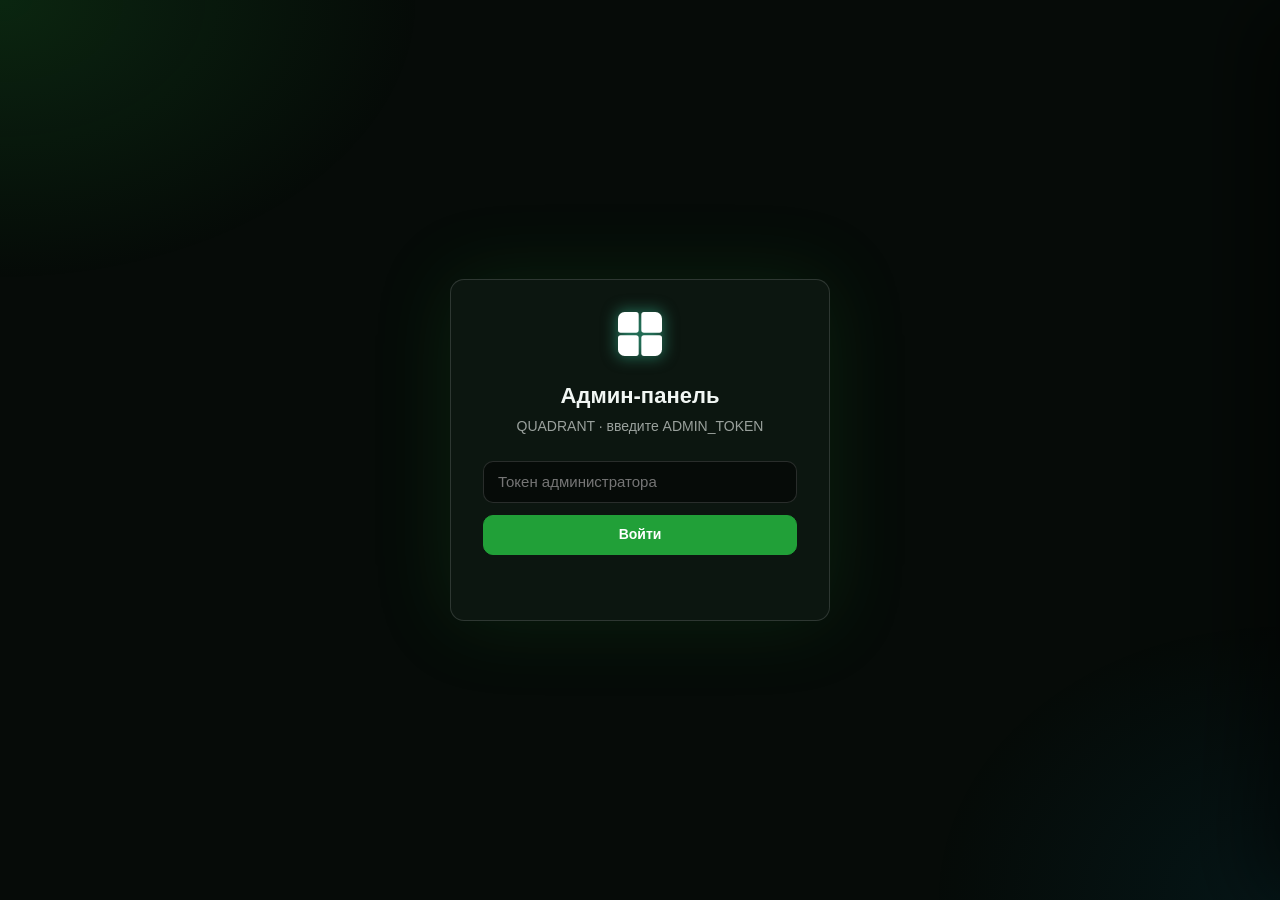
<file: admin.html>
<!doctype html>
<html lang="ru"><head><meta charset="utf-8"><meta name="viewport" content="width=device-width,initial-scale=1">
<title>QUADRANT — админ-панель</title><meta name="robots" content="noindex">
<link rel="icon" href="data:image/svg+xml,%3Csvg xmlns='http://www.w3.org/2000/svg' viewBox='-14 -14 128 128'%3E%3Crect x='-14' y='-14' width='128' height='128' rx='28' fill='%23060B08'/%3E%3Cg fill='%23fff'%3E%3Cpath id='q' d='M15 0H41A6 6 0 0 1 47 6V41A6 6 0 0 1 41 47H6A6 6 0 0 1 0 41V15A15 15 0 0 1 15 0Z'/%3E%3Cuse href='%23q' transform='translate(100 0) scale(-1 1)'/%3E%3Cuse href='%23q' transform='translate(0 100) scale(1 -1)'/%3E%3Cuse href='%23q' transform='translate(100 100) scale(-1 -1)'/%3E%3C/g%3E%3C/svg%3E">
<style>
:root{--bg:#060B08;--surface:#0C1610;--raised:#122118;--hover:#18291F;--line:rgba(255,255,255,.08);--line2:rgba(255,255,255,.14);--text:#F2F7F4;--muted:rgba(242,247,244,.62);--mint:#42E3B4;--green:#21A038;--sky:#0FA8E0;--red:#E97366;--amber:#E9B35A;--blurple:#5865F2;--mono:Menlo,Consolas,monospace}
*{box-sizing:border-box;margin:0;padding:0}[hidden]{display:none!important}
body{background:var(--bg);color:var(--text);font:15px/1.5 -apple-system,BlinkMacSystemFont,"Segoe UI",Roboto,Arial,sans-serif;min-height:100vh;-webkit-font-smoothing:antialiased}
body::before{content:"";position:fixed;inset:0;z-index:-1;background:radial-gradient(600px 400px at 0% 0%,rgba(33,160,56,.18),transparent 70%),radial-gradient(500px 400px at 100% 100%,rgba(15,168,224,.08),transparent 70%)}
button,input,select,textarea{font:inherit;color:inherit}
:focus-visible{outline:2px solid var(--mint);outline-offset:2px;border-radius:8px}
svg.q{fill:#fff;filter:drop-shadow(0 0 8px rgba(66,227,180,.55))}
.ic{width:18px;height:18px;fill:none;stroke:currentColor;stroke-width:1.8;stroke-linecap:round;stroke-linejoin:round;flex:none}
/* вход */
.login{min-height:100vh;display:grid;place-items:center;padding:24px}
.lcard{width:100%;max-width:380px;padding:32px;border-radius:14px;background:var(--surface);border:1px solid var(--line2);box-shadow:0 0 80px rgba(33,160,56,.15);text-align:center}
.lcard svg.q{width:44px;height:44px;margin-bottom:16px}.lcard h1{font-size:22px;margin-bottom:4px}.lcard p{color:var(--muted);margin-bottom:24px;font-size:14px}
.lcard input{margin-bottom:12px}.lcard .btn{width:100%}.err{color:var(--red);font-size:14px;margin-top:12px;min-height:21px}
/* каркас */
.app{display:grid;grid-template-columns:232px 1fr;min-height:100vh}
aside{border-right:1px solid var(--line);padding:20px 12px;position:sticky;top:0;height:100vh;display:flex;flex-direction:column;gap:4px;background:rgba(6,11,8,.6);backdrop-filter:blur(12px)}
.brand{display:flex;align-items:center;gap:10px;padding:4px 12px 20px;font-weight:800;letter-spacing:.14em;font-size:14px}.brand svg{width:24px;height:24px}.brand small{display:block;font-weight:500;letter-spacing:0;color:var(--muted);font-size:12px}
.nav{text-decoration:none;display:flex;align-items:center;gap:12px;min-height:42px;padding:0 12px;border-radius:10px;border:0;background:none;cursor:pointer;color:var(--muted);text-align:left;width:100%;transition:.15s;position:relative}
.nav:hover{background:var(--raised);color:var(--text)}
.nav.on{background:var(--raised);color:var(--text);box-shadow:inset 0 0 0 1px rgba(66,227,180,.22)}
.nav.on::before{content:"";position:absolute;left:0;top:10px;bottom:10px;width:3px;border-radius:3px;background:var(--mint);box-shadow:0 0 10px var(--mint)}
.nav .cnt{margin-left:auto;font-size:12px;font-weight:700;background:rgba(15,168,224,.15);color:var(--sky);padding:0 8px;border-radius:999px}
aside .grow{flex:1}
main{padding:32px 40px 64px;min-width:0}
.top{display:flex;align-items:center;justify-content:space-between;gap:16px;margin-bottom:28px;flex-wrap:wrap}
h1.t{font-size:26px;letter-spacing:-.02em}.sub{color:var(--muted);font-size:14px}
/* элементы */
.btn{display:inline-flex;align-items:center;justify-content:center;gap:8px;min-height:40px;padding:0 16px;border-radius:10px;border:1px solid var(--line2);background:var(--surface);cursor:pointer;font-weight:600;font-size:14px;transition:.2s;white-space:nowrap}
.btn:hover{border-color:rgba(66,227,180,.45);box-shadow:0 0 18px rgba(66,227,180,.12)}
.btn:disabled{opacity:.45;pointer-events:none}
.btn.pri{background:var(--green);border-color:var(--green);color:#fff}.btn.pri:hover{box-shadow:0 0 22px rgba(33,160,56,.5)}
.btn.dng{color:var(--red)}.btn.dng:hover{border-color:rgba(233,115,102,.5);box-shadow:0 0 18px rgba(233,115,102,.15)}
.btn.sm{min-height:34px;padding:0 12px;font-size:13px}
input.in,select.in,textarea.in{width:100%;height:42px;padding:0 14px;border-radius:10px;border:1px solid var(--line2);background:var(--bg);outline:none;transition:.2s}
textarea.in{height:auto;min-height:96px;padding:12px 14px;resize:vertical}
.in:focus{border-color:var(--mint);box-shadow:0 0 0 4px rgba(66,227,180,.12)}
.panel{background:var(--surface);border:1px solid var(--line);border-radius:14px}
.ph{display:flex;justify-content:space-between;align-items:center;padding:16px 20px;border-bottom:1px solid var(--line);font-weight:600}
.pb{padding:20px}
.st{display:inline-flex;align-items:center;gap:6px;font-size:12px;font-weight:600;padding:2px 10px;border-radius:999px;background:rgba(255,255,255,.06);color:var(--muted);white-space:nowrap}
.st::before{content:"";width:6px;height:6px;border-radius:50%;background:currentColor}
.st.approved{color:var(--mint);background:rgba(66,227,180,.1)}.st.pending{color:var(--sky);background:rgba(15,168,224,.12)}
.st.awaiting_payment{color:var(--sky);background:rgba(15,168,224,.12)}.st.paid{color:var(--lime,#C8E83A);background:rgba(200,232,58,.1)}.st.done{color:var(--mint);background:rgba(66,227,180,.1)}.st.cancelled{color:var(--red);background:rgba(233,115,102,.1)}
:root{color-scheme:dark}
.pin{background:#0b100d;border:1px solid var(--line2);border-radius:8px;color:var(--text);padding:6px 8px;font:inherit;font-size:13px;width:100%}
.pin.n{width:90px}.sw{width:14px;height:14px;border-radius:4px;display:inline-block;vertical-align:middle;margin-right:8px}
.st.need_discord{color:#8C96FF;background:rgba(88,101,242,.14)}.st.rejected,.st.banned{color:var(--red);background:rgba(233,115,102,.1)}
.av{width:36px;height:36px;border-radius:8px;image-rendering:pixelated;background:var(--raised);flex:none}
/* обзор */
.cards{display:grid;grid-template-columns:repeat(4,1fr);gap:12px;margin-bottom:16px}
.kpi{padding:18px;border-radius:14px;background:var(--surface);border:1px solid var(--line);cursor:pointer;transition:.2s;text-align:left}
.kpi:hover{border-color:rgba(66,227,180,.35);transform:translateY(-2px)}
.kpi b{display:block;font-size:28px;letter-spacing:-.02em;line-height:1.2}.kpi span{color:var(--muted);font-size:13px}
.kpi.hl{border-color:rgba(15,168,224,.35);box-shadow:0 0 30px rgba(15,168,224,.08)}
.two{display:grid;grid-template-columns:1.6fr 1fr;gap:16px;margin-bottom:16px}
.chart{display:flex;align-items:flex-end;gap:8px;height:180px;padding-top:12px}
.bar{flex:1;display:flex;flex-direction:column;align-items:center;gap:6px;height:100%;justify-content:flex-end}
.bar i{display:block;width:100%;border-radius:6px 6px 2px 2px;background:linear-gradient(180deg,var(--mint),rgba(33,160,56,.5));box-shadow:0 0 12px rgba(66,227,180,.25);min-height:3px;transition:height .6s cubic-bezier(.2,.8,.2,1)}
.bar i.z{background:var(--line2);box-shadow:none}
.bar span{font-size:11px;color:var(--muted)}.bar em{font-style:normal;font-size:12px;font-weight:600}
.srv{display:flex;align-items:center;gap:12px;margin-bottom:16px}
.dot{width:10px;height:10px;border-radius:50%;background:var(--red)}.dot.on{background:var(--mint);box-shadow:0 0 0 4px rgba(66,227,180,.15),0 0 14px var(--mint)}
.ints{display:grid;gap:8px}
.int{display:flex;justify-content:space-between;align-items:center;padding:10px 12px;border-radius:10px;background:var(--bg);font-size:14px}
.int b{font-size:13px}.int b.y{color:var(--mint)}.int b.n{color:var(--muted)}
.feed{list-style:none}.feed li{display:flex;gap:12px;padding:10px 0;border-top:1px solid var(--line);font-size:14px;align-items:center}.feed li:first-child{border:0}
.feed time{color:var(--muted);font-size:12px;margin-left:auto;white-space:nowrap}
/* игроки */
.toolbar{display:flex;gap:12px;flex-wrap:wrap;margin-bottom:16px;align-items:center}
.toolbar .s{flex:1;min-width:220px;position:relative}.toolbar .s .ic{position:absolute;left:12px;top:12px;color:var(--muted)}.toolbar .s input{padding-left:38px}
.chips{display:flex;gap:6px;flex-wrap:wrap;margin-bottom:16px}
.chips button{min-height:34px;padding:0 12px;border-radius:999px;border:1px solid var(--line2);background:none;cursor:pointer;font-size:13px;color:var(--muted);display:flex;gap:6px;align-items:center}
.chips button b{font-size:12px;color:var(--text)}
.chips button.on{border-color:rgba(66,227,180,.5);color:var(--text);background:rgba(66,227,180,.08)}
.bulk{display:flex;gap:8px;align-items:center;padding:10px 12px;border-radius:12px;background:rgba(66,227,180,.07);border:1px solid rgba(66,227,180,.3);margin-bottom:12px}
.bulk span{margin-right:auto;font-weight:600;font-size:14px}
table{width:100%;border-collapse:collapse}
th{text-align:left;font-size:12px;color:var(--muted);font-weight:600;text-transform:uppercase;letter-spacing:.06em;padding:12px 16px;border-bottom:1px solid var(--line)}
td{padding:10px 16px;border-bottom:1px solid var(--line);font-size:14px;vertical-align:middle}
tbody tr{cursor:pointer;transition:background .15s}tbody tr:hover{background:var(--hover)}tbody tr.sel{background:rgba(66,227,180,.06)}
tbody tr:last-child td{border-bottom:0}
.who{display:flex;gap:12px;align-items:center;min-width:0}.who b{display:block}.who small{color:var(--muted);display:block;font-size:13px;overflow:hidden;text-overflow:ellipsis;white-space:nowrap;max-width:240px}
.cb{width:18px;height:18px;accent-color:var(--green);cursor:pointer}
.muted{color:var(--muted)}.empty{padding:48px;text-align:center;color:var(--muted)}
.tw{overflow-x:auto}
/* шторка */
.shade{position:fixed;inset:0;background:rgba(0,0,0,.5);backdrop-filter:blur(4px);z-index:40;opacity:0;pointer-events:none;transition:.25s}
.shade.open{opacity:1;pointer-events:auto}
.drawer{position:fixed;top:0;right:0;bottom:0;width:440px;max-width:100%;z-index:41;background:var(--surface);border-left:1px solid var(--line2);box-shadow:-30px 0 80px rgba(0,0,0,.5);transform:translateX(100%);transition:transform .3s cubic-bezier(.2,.8,.2,1);overflow-y:auto;padding:24px}
.drawer.open{transform:none}
.dh{display:flex;gap:16px;align-items:center;margin-bottom:20px}
.dh img{width:64px;height:64px;border-radius:12px;image-rendering:pixelated;box-shadow:0 0 0 2px rgba(66,227,180,.35),0 0 24px rgba(66,227,180,.25)}
.dh h2{font-size:22px}.x{margin-left:auto;align-self:flex-start;width:40px;height:40px;border:0;background:none;color:var(--muted);font-size:22px;cursor:pointer;border-radius:8px}.x:hover{color:var(--text);background:var(--raised)}
.kv{border:1px solid var(--line);border-radius:12px;margin-bottom:20px}
.kv div{display:flex;justify-content:space-between;gap:12px;padding:10px 14px;border-top:1px solid var(--line);font-size:14px}.kv div:first-child{border:0}.kv span{color:var(--muted)}.kv b{text-align:right;word-break:break-all}
.lbl{font-size:13px;color:var(--muted);margin:0 0 8px;display:block}
.acts{display:grid;grid-template-columns:1fr 1fr;gap:8px;margin-bottom:20px}
.sec{margin-bottom:20px}
.ban{padding:12px 14px;border-radius:10px;background:rgba(233,115,102,.08);border:1px solid rgba(233,115,102,.3);color:var(--red);font-size:14px;margin-bottom:20px}
/* объявление */
.toggle{display:flex;align-items:center;gap:12px;cursor:pointer;margin-bottom:20px}
.toggle input{display:none}.toggle i{width:44px;height:24px;border-radius:999px;background:var(--line2);position:relative;transition:.2s}
.toggle i::after{content:"";position:absolute;top:3px;left:3px;width:18px;height:18px;border-radius:50%;background:#fff;transition:.2s}
.toggle input:checked+i{background:var(--green);box-shadow:0 0 14px rgba(33,160,56,.5)}.toggle input:checked+i::after{left:23px}
.prev{padding:10px 16px;border-radius:10px;text-align:center;font-size:14px;background:linear-gradient(90deg,rgba(33,160,56,.18),rgba(15,168,224,.18));border:1px solid rgba(66,227,180,.25);margin-top:8px}
.prev.warn{background:linear-gradient(90deg,rgba(233,179,90,.2),rgba(233,115,102,.16));border-color:rgba(233,179,90,.35)}
.row2{display:grid;grid-template-columns:1fr 1fr;gap:16px}
/* консоль */
.term{height:420px;overflow-y:auto;padding:16px;font:13px/1.6 var(--mono);background:#030604;border-bottom:1px solid var(--line);white-space:pre-wrap}
.term .c{color:var(--mint)}.term .e{color:var(--red)}.term .o{color:rgba(242,247,244,.85)}
.cin{display:flex;gap:8px;padding:12px}.cin input{font-family:var(--mono)}
.quick{display:flex;gap:6px;flex-wrap:wrap;padding:0 12px 12px}
.toast{position:fixed;left:50%;bottom:28px;transform:translate(-50%,20px);padding:12px 18px;border-radius:10px;background:var(--raised);border:1px solid rgba(66,227,180,.35);box-shadow:0 0 30px rgba(66,227,180,.2);opacity:0;transition:.3s;z-index:60;pointer-events:none;max-width:calc(100% - 32px)}
.toast.show{opacity:1;transform:translate(-50%,0)}.toast.bad{border-color:rgba(233,115,102,.5)}
.burger{display:none}
@media(max-width:1200px){.cards{grid-template-columns:repeat(4,1fr)}}
@media(max-width:900px){
  .app{grid-template-columns:1fr}
  aside{position:fixed;z-index:30;left:0;width:260px;transform:translateX(-100%);transition:.3s}aside.open{transform:none}
  .burger{display:inline-flex}main{padding:20px}
  .two,.row2{grid-template-columns:1fr}.cards{grid-template-columns:repeat(2,1fr)}
  .hide-m{display:none}
}
</style></head><body>
<svg width="0" height="0" style="position:absolute"><defs><symbol id="qlogo" viewBox="0 0 100 100"><path id="qp" d="M15 0H41A6 6 0 0 1 47 6V41A6 6 0 0 1 41 47H6A6 6 0 0 1 0 41V15A15 15 0 0 1 15 0Z"/><use href="#qp" transform="translate(100 0) scale(-1 1)"/><use href="#qp" transform="translate(0 100) scale(1 -1)"/><use href="#qp" transform="translate(100 100) scale(-1 -1)"/></symbol></defs></svg>

<div class="login" id="login">
  <form class="lcard" id="lform"><svg class="q"><use href="#qlogo"/></svg><h1>Админ-панель</h1><p>QUADRANT · введите ADMIN_TOKEN</p>
    <input class="in" id="tok" type="password" placeholder="Токен администратора" autocomplete="current-password"><button class="btn pri">Войти</button><div class="err" id="lerr"></div></form>
</div>

<div class="app" id="app" hidden>
  <aside id="side">
    <div class="brand"><svg class="q"><use href="#qlogo"/></svg><div>QUADRANT<small>Админ-панель</small></div></div>
    <button class="nav on" data-p="overview"><svg class="ic" viewBox="0 0 24 24"><rect x="3" y="3" width="7" height="9" rx="1.5"/><rect x="14" y="3" width="7" height="5" rx="1.5"/><rect x="14" y="12" width="7" height="9" rx="1.5"/><rect x="3" y="16" width="7" height="5" rx="1.5"/></svg>Обзор</button>
    <button class="nav" data-p="players"><svg class="ic" viewBox="0 0 24 24"><circle cx="9" cy="8" r="4"/><path d="M2 21c1-4 4-6 7-6s6 2 7 6M16 4a4 4 0 0 1 0 8M22 21c-.6-2.5-2-4.3-4-5.2"/></svg>Игроки<span class="cnt" id="pendCnt" hidden></span></button>
    <button class="nav" data-p="orders"><svg class="ic" viewBox="0 0 24 24"><path d="M6 2 3 6v14a2 2 0 0 0 2 2h14a2 2 0 0 0 2-2V6l-3-4zM3 6h18M16 10a4 4 0 0 1-8 0"/></svg>Заказы<span class="cnt" id="ordCnt" hidden></span></button>
    <button class="nav" data-p="products"><svg class="ic" viewBox="0 0 24 24"><path d="M20.6 13.4 13.4 20.6a2 2 0 0 1-2.8 0L2 12V2h10l8.6 8.6a2 2 0 0 1 0 2.8z"/><circle cx="7" cy="7" r="1.5"/></svg>Товары</button>
    <button class="nav" data-p="announce"><svg class="ic" viewBox="0 0 24 24"><path d="M3 11v2a1 1 0 0 0 1 1h3l5 4V6L7 10H4a1 1 0 0 0-1 1zM16 8a5 5 0 0 1 0 8M19 5a9 9 0 0 1 0 14"/></svg>Объявление</button>
    <button class="nav" data-p="console"><svg class="ic" viewBox="0 0 24 24"><rect x="2" y="4" width="20" height="16" rx="2"/><path d="m6 9 3 3-3 3M12 15h5"/></svg>Консоль</button>
    <button class="nav" data-p="log"><svg class="ic" viewBox="0 0 24 24"><path d="M12 8v4l3 2"/><circle cx="12" cy="12" r="9"/></svg>Журнал</button>
    <div class="grow"></div>
    <a class="nav" href="/" target="_blank"><svg class="ic" viewBox="0 0 24 24"><path d="M14 3h7v7M10 14 21 3M19 14v5a2 2 0 0 1-2 2H5a2 2 0 0 1-2-2V7a2 2 0 0 1 2-2h5"/></svg>Открыть сайт</a>
    <button class="nav" id="logout"><svg class="ic" viewBox="0 0 24 24"><path d="M9 21H5a2 2 0 0 1-2-2V5a2 2 0 0 1 2-2h4M16 17l5-5-5-5M21 12H9"/></svg>Выйти</button>
  </aside>
  <main>
    <!-- ОБЗОР -->
    <div data-page="overview">
      <div class="top"><div><button class="btn sm burger" data-burger>☰</button> <h1 class="t" style="display:inline">Обзор</h1><div class="sub" id="ovSub"></div></div><button class="btn" id="refresh"><svg class="ic" viewBox="0 0 24 24"><path d="M21 12a9 9 0 1 1-3-6.7L21 8M21 3v5h-5"/></svg>Обновить</button></div>
      <div class="cards" id="kpis"></div>
      <div class="two">
        <div class="panel"><div class="ph">Регистрации за 14 дней<span class="muted" id="sum14"></span></div><div class="pb"><div class="chart" id="chart"></div></div></div>
        <div class="panel"><div class="ph">Сервер</div><div class="pb"><div class="srv" id="srv"></div><div class="ints" id="ints"></div></div></div>
      </div>
      <div class="panel"><div class="ph">Последние события<button class="btn sm" data-go="log">Весь журнал</button></div><div class="pb"><ul class="feed" id="feed"></ul></div></div>
    </div>
    <!-- ИГРОКИ -->
    <div data-page="players" hidden>
      <div class="top"><div><button class="btn sm burger" data-burger>☰</button> <h1 class="t" style="display:inline">Игроки</h1><div class="sub">Нажмите на игрока, чтобы открыть карточку</div></div><button class="btn" id="csv"><svg class="ic" viewBox="0 0 24 24"><path d="M12 3v12M7 10l5 5 5-5M5 21h14"/></svg>Экспорт CSV</button></div>
      <div class="toolbar"><div class="s"><svg class="ic" viewBox="0 0 24 24"><circle cx="11" cy="11" r="7"/><path d="m20 20-3.5-3.5"/></svg><input class="in" id="q" placeholder="Поиск: ник, email, Discord"></div>
        <select class="in" id="sort" style="width:auto"><option value="new">Сначала новые</option><option value="old">Сначала старые</option><option value="nick">По нику</option><option value="login">По последнему входу</option></select></div>
      <div class="chips" id="chips"></div>
      <div class="bulk" id="bulk" hidden><span id="bulkN"></span><button class="btn sm pri" data-bulk="approve">Одобрить</button><button class="btn sm" data-bulk="reject">Отклонить</button><button class="btn sm dng" data-bulk="ban">Бан</button><button class="btn sm" data-bulk="clear">Снять</button></div>
      <div class="panel tw"><table><thead><tr><th style="width:44px"><input type="checkbox" class="cb" id="all" aria-label="Выбрать всех"></th><th>Игрок</th><th>Статус</th><th class="hide-m">Discord</th><th class="hide-m">Роль</th><th class="hide-m">Регистрация</th></tr></thead><tbody id="rows"></tbody></table></div>
    </div>
    <!-- ЗАКАЗЫ -->
    <div data-page="orders" hidden>
      <div class="top"><div><button class="btn sm burger" data-burger>☰</button> <h1 class="t" style="display:inline">Заказы</h1><div class="sub" id="ordSub"></div></div><input class="in" id="oq" placeholder="Поиск: ник, номер, товар" style="max-width:260px"></div>
      <div class="chips" id="ochips"></div>
      <div class="panel tw"><table><thead><tr><th>Заказ</th><th>Игрок</th><th>Товар</th><th>Сумма</th><th class="hide-m">Оплата</th><th class="hide-m">Создан</th><th>Статус</th></tr></thead><tbody id="ordRows"></tbody></table></div>
    </div>
    <!-- ТОВАРЫ -->
    <div data-page="products" hidden>
      <div class="top"><div><button class="btn sm burger" data-burger>☰</button> <h1 class="t" style="display:inline">Товары</h1><div class="sub">Цены, скидки и видимость в магазине</div></div><div style="display:flex;gap:8px"><button class="btn" id="pAdd">+ Товар</button><button class="btn pri" id="pSave">Сохранить</button></div></div>
      <div class="panel tw"><table><thead><tr><th>Товар</th><th class="hide-m">Категория</th><th>Цена, ₽</th><th class="hide-m">Старая цена</th><th class="hide-m">Бейдж</th><th>Скрыт</th><th></th></tr></thead><tbody id="prodRows"></tbody></table></div>
    </div>
    <!-- ОБЪЯВЛЕНИЕ -->
    <div data-page="announce" hidden>
      <div class="top"><div><button class="btn sm burger" data-burger>☰</button> <h1 class="t" style="display:inline">Объявление</h1><div class="sub">Баннер вверху сайта для всех посетителей</div></div></div>
      <div class="panel" style="max-width:720px"><div class="pb">
        <label class="toggle"><input type="checkbox" id="aOn"><i></i><span>Показывать на сайте</span></label>
        <div class="row2 sec"><div><span class="lbl">Тип</span><select class="in" id="aType"><option value="info">Информация</option><option value="warn">Важное / тех. работы</option></select></div></div>
        <div class="sec"><span class="lbl">Текст (до 300 символов)</span><textarea class="in" id="aText" maxlength="300" placeholder="Например: В субботу в 20:00 — ивент на спавне!"></textarea></div>
        <span class="lbl">Предпросмотр</span><div class="prev" id="aPrev">Текст объявления</div>
        <div style="margin-top:20px"><button class="btn pri" id="aSave">Сохранить</button></div>
      </div></div>
    </div>
    <!-- КОНСОЛЬ -->
    <div data-page="console" hidden>
      <div class="top"><div><button class="btn sm burger" data-burger>☰</button> <h1 class="t" style="display:inline">Консоль</h1><div class="sub">Команды на сервер через RCON</div></div></div>
      <div class="panel"><div class="term" id="term"></div>
        <form class="cin" id="cform"><input class="in" id="cmd" placeholder="Команда без /, например: list" autocomplete="off"><button class="btn pri">Отправить</button></form>
        <div class="quick"><button class="btn sm" data-cmd="list">list</button><button class="btn sm" data-cmd="whitelist list">whitelist list</button><button class="btn sm" data-cmd="whitelist reload">whitelist reload</button><button class="btn sm" data-cmd="save-all">save-all</button><button class="btn sm" data-cmd="time set day">time set day</button><button class="btn sm" data-cmd="weather clear">weather clear</button><button class="btn sm" data-cmd="say ">say …</button></div>
      </div>
    </div>
    <!-- ЖУРНАЛ -->
    <div data-page="log" hidden>
      <div class="top"><div><button class="btn sm burger" data-burger>☰</button> <h1 class="t" style="display:inline">Журнал</h1><div class="sub">Последние 500 действий</div></div><input class="in" id="lq" placeholder="Фильтр" style="max-width:260px"></div>
      <div class="panel tw"><table><thead><tr><th>Время</th><th>Кто</th><th>Действие</th><th>Игрок</th><th class="hide-m">Детали</th></tr></thead><tbody id="logRows"></tbody></table></div>
    </div>
  </main>
</div>

<div class="shade" id="shade"></div>
<aside class="drawer" id="drawer" aria-label="Карточка игрока"></aside>
<div class="toast" id="toast"></div>

<script>
const $=s=>document.querySelector(s), $$=s=>[...document.querySelectorAll(s)];
const esc=s=>String(s??"").replace(/[&<>"']/g,c=>({"&":"&amp;","<":"&lt;",">":"&gt;",'"':"&quot;","'":"&#39;"}[c]));
const head=(n,s=36)=>`https://mc-heads.net/avatar/${encodeURIComponent(n)}/${s}`;
const fmt=d=>d?new Date(d).toLocaleString("ru-RU",{day:"2-digit",month:"2-digit",year:"2-digit",hour:"2-digit",minute:"2-digit"}):"—";
const ago=d=>{ const s=(Date.now()-new Date(d))/1000; return s<60?"только что":s<3600?`${s/60|0} мин назад`:s<86400?`${s/3600|0} ч назад`:`${s/86400|0} дн назад`; };
const ST={approved:"В вайтлисте",pending:"Ожидает",need_discord:"Нет Discord",rejected:"Отклонён",banned:"Бан"};
const ROLES={player:"Игрок",helper:"Хелпер",moderator:"Модератор",admin:"Админ"};
const ACT={register:"Регистрация",discord_link:"Привязал Discord",approve:"Одобрил",reject:"Отклонил",unwhitelist:"Убрал из вайтлиста",ban:"Забанил",unban:"Разбанил",discord_ok:"Discord вручную",discord_reset:"Сброс Discord",kick:"Кик",reset_password:"Сброс пароля",delete:"Удалил",update:"Изменил профиль",announcement:"Объявление",rcon:"RCON",order:"Новый заказ",order_status:"Статус заказа",products:"Изменил товары",password:"Сменил пароль",email:"Сменил email",discord_unlink:"Отвязал Discord",self_delete:"Удалил аккаунт",logout_all:"Вышел везде"};
const STAR=`<img src="/assets/star.png" alt="★" title="Администратор" style="width:16px;height:16px;image-rendering:pixelated;vertical-align:-2px;margin-left:6px">`;
const OST={awaiting_payment:"Ждёт оплаты",paid:"Оплачен",done:"Выдан",cancelled:"Отменён"};
let orders=[], prods=[], oflt="all";
let tok=sessionStorage.getItem("q_adm")||"", users=[], log=[], sel=new Set(), flt="all", cur=null, ov=null;

function toast(t,bad){ const el=$("#toast"); el.textContent=t; el.className="toast show"+(bad?" bad":""); clearTimeout(toast.t); toast.t=setTimeout(()=>el.className="toast",2800); }
async function call(p,b){ const r=await fetch("/api/admin/"+p,{method:b?"POST":"GET",headers:{"Content-Type":"application/json","x-admin-token":tok},body:b&&JSON.stringify(b)}); const j=await r.json().catch(()=>({}));
  if(r.status===401){ logout(); throw new Error(j.error); } if(!r.ok&&r.status!==207) throw new Error(j.error||"Ошибка"); return j; }

/* ---- навигация ---- */
function go(p){ $$("[data-page]").forEach(x=>x.hidden=x.dataset.page!==p); $$(".nav[data-p]").forEach(n=>n.classList.toggle("on",n.dataset.p===p)); $("#side").classList.remove("open");
  if(p==="overview") loadOverview(); if(p==="players") loadUsers(); if(p==="log") loadLog(); if(p==="announce") loadAnn(); if(p==="console") $("#cmd").focus(); if(p==="orders") loadOrders(); if(p==="products") loadProds(); }
$$(".nav[data-p]").forEach(n=>n.onclick=()=>go(n.dataset.p));
document.addEventListener("click",e=>{ const g=e.target.closest("[data-go]"); if(g) go(g.dataset.go); if(e.target.closest("[data-burger]")) $("#side").classList.toggle("open"); });

/* ---- вход ---- */
$("#lform").onsubmit=async e=>{ e.preventDefault(); tok=$("#tok").value.trim(); try{ await call("overview"); sessionStorage.setItem("q_adm",tok); start(); }catch(err){ $("#lerr").textContent=err.message||"Неверный токен"; } };
function logout(){ sessionStorage.removeItem("q_adm"); tok=""; $("#app").hidden=true; $("#login").hidden=false; }
$("#logout").onclick=logout;
function start(){ $("#login").hidden=true; $("#app").hidden=false; go("overview"); }

/* ---- обзор ---- */
async function loadOverview(){
  ov=await call("overview"); const c=ov.counts;
  $("#ovSub").textContent=`Обновлено ${new Date().toLocaleTimeString("ru-RU",{hour:"2-digit",minute:"2-digit"})}`;
  const K=[["all","Всего игроков",ov.total],["pending","Ждут одобрения",c.pending||0,1],["approved","В вайтлисте",c.approved||0],["need_discord","Без Discord",c.need_discord||0],["rejected","Отклонены",c.rejected||0],["banned","Забанены",c.banned||0],["@orders","Новые заказы",ov.newOrders||0,1],["@orders","Выручка, ₽",(ov.revenue||0).toLocaleString("ru-RU")]];
  $("#kpis").innerHTML=K.map(([f,l,n,h])=>`<button class="kpi${h&&n?" hl":""}" data-f="${f}"><b>${n}</b><span>${l}</span></button>`).join("");
  $$(".kpi").forEach(k=>k.onclick=()=>{ if(k.dataset.f==="@orders") return go("orders"); flt=k.dataset.f; go("players"); });
  setOrd(ov.newOrders||0);
  const max=Math.max(1,...ov.days.map(d=>d.n)); $("#sum14").textContent=`всего ${ov.days.reduce((a,d)=>a+d.n,0)}`;
  $("#chart").innerHTML=ov.days.map(d=>`<div class="bar" title="${d.d}: ${d.n}"><em>${d.n||""}</em><i class="${d.n?"":"z"}" style="height:0"></i><span>${d.d.slice(8)}</span></div>`).join("");
  requestAnimationFrame(()=>$$(".bar i").forEach((b,i)=>b.style.height=Math.max(3,ov.days[i].n/max*140)+"px"));
  const s=ov.server; $("#srv").innerHTML=`<span class="dot ${s.online?"on":""}"></span><div><b>${s.online?`Онлайн · ${s.players}/${s.max}`:"Офлайн"}</b><div class="sub">${s.online?esc(s.version||""):"Сервер не отвечает на пинг"}</div></div>`;
  const I=[["Discord-верификация",ov.discord],["RCON",ov.rcon],["Авто-вайтлист после Discord",ov.autoWhitelist]];
  $("#ints").innerHTML=I.map(([l,v])=>`<div class="int"><span>${l}</span><b class="${v?"y":"n"}">${v?"Включено":"Выключено"}</b></div>`).join("");
  $("#feed").innerHTML=ov.recent.length?ov.recent.map(feedItem).join(""):`<li class="muted">Событий пока нет</li>`;
  setPend(c.pending||0);
}
const feedItem=l=>`<li>${l.target&&l.target!=="-"?`<img class="av" style="width:28px;height:28px" src="${head(l.target,28)}" alt="">`:""}<span><b>${esc(ACT[l.action]||l.action)}</b> ${l.target!=="-"?esc(l.target):""} <span class="muted">${esc(l.details)}</span></span><time>${ago(l.t)}</time></li>`;
function setPend(n){ $("#pendCnt").hidden=!n; $("#pendCnt").textContent=n; }
$("#refresh").onclick=()=>loadOverview().then(()=>toast("Обновлено"));

/* ---- игроки ---- */
async function loadUsers(){ users=(await call("users")).users; setPend(users.filter(u=>u.status==="pending").length); draw(); if(cur){ const u=users.find(x=>x.nick===cur); u?openDrawer(u.nick):closeDrawer(); } }
function view(){
  const q=$("#q").value.toLowerCase().trim(), s=$("#sort").value;
  let v=users.filter(u=>(flt==="all"||u.status===flt)&&(!q||u.nick.toLowerCase().includes(q)||u.email.includes(q)||(u.discord?.username||"").toLowerCase().includes(q)));
  const by={new:(a,b)=>b.created.localeCompare(a.created),old:(a,b)=>a.created.localeCompare(b.created),nick:(a,b)=>a.nick.localeCompare(b.nick),login:(a,b)=>(b.lastLogin||"").localeCompare(a.lastLogin||"")};
  return v.sort(by[s]);
}
function draw(){
  const cnt=s=>users.filter(u=>s==="all"||u.status===s).length;
  $("#chips").innerHTML=["all","pending","need_discord","approved","rejected","banned"].map(f=>`<button class="${flt===f?"on":""}" data-f="${f}">${f==="all"?"Все":ST[f]} <b>${cnt(f)}</b></button>`).join("");
  $$("#chips button").forEach(b=>b.onclick=()=>{ flt=b.dataset.f; sel.clear(); draw(); });
  const v=view();
  $("#rows").innerHTML=v.length?v.map(u=>`<tr data-n="${esc(u.nick)}" class="${sel.has(u.nick)?"sel":""}"><td><input type="checkbox" class="cb" ${sel.has(u.nick)?"checked":""} aria-label="Выбрать ${esc(u.nick)}"></td>
    <td><div class="who"><img class="av" src="${head(u.nick)}" alt="" loading="lazy"><div><b>${esc(u.nick)}${u.role==="admin"?STAR:""}</b><small>${esc(u.email)}</small></div></div></td>
    <td><span class="st ${u.status}">${ST[u.status]}</span></td>
    <td class="hide-m">${u.discord?`<span style="color:${u.discord.inGuild?"var(--text)":"var(--amber)"}">${u.discord.username?"@"+esc(u.discord.username):"✓ вручную"}</span>${u.discord.inGuild?"":` <span class="muted">· не на сервере</span>`}`:`<span class="muted">—</span>`}</td>
    <td class="hide-m">${ROLES[u.role]||"Игрок"}</td><td class="hide-m muted">${fmt(u.created)}</td></tr>`).join(""):`<tr><td colspan="6" class="empty">Никого не найдено</td></tr>`;
  $("#all").checked=v.length&&v.every(u=>sel.has(u.nick));
  $("#bulk").hidden=!sel.size; $("#bulkN").textContent=`Выбрано: ${sel.size}`;
}
$("#rows").onclick=e=>{ const tr=e.target.closest("tr[data-n]"); if(!tr) return; const n=tr.dataset.n;
  if(e.target.classList.contains("cb")){ e.target.checked?sel.add(n):sel.delete(n); draw(); return; } openDrawer(n); };
$("#all").onchange=e=>{ view().forEach(u=>e.target.checked?sel.add(u.nick):sel.delete(u.nick)); draw(); };
$("#q").oninput=draw; $("#sort").onchange=draw;
$$("[data-bulk]").forEach(b=>b.onclick=async()=>{ const a=b.dataset.bulk; if(a==="clear"){ sel.clear(); return draw(); }
  let reason=""; if(a==="ban"){ reason=prompt(`Причина бана для ${sel.size} игроков:`,"Нарушение правил"); if(reason===null) return; }
  const r=await call("action",{action:a,nicks:[...sel],reason}); toast(r.errors?.length?`Готово с ошибками: ${r.errors[0]}`:`Готово: ${sel.size}`,!!r.errors?.length); sel.clear(); loadUsers(); });
$("#csv").onclick=()=>{ const rows=[["nick","email","status","discord","role","created","last_login","note"],...view().map(u=>[u.nick,u.email,ST[u.status],u.discord?.username||"",u.role,u.created,u.lastLogin||"",u.note||""])];
  const csv="\ufeff"+rows.map(r=>r.map(x=>`"${String(x).replace(/"/g,'""')}"`).join(";")).join("\n");
  const a=document.createElement("a"); a.href=URL.createObjectURL(new Blob([csv],{type:"text/csv"})); a.download=`quadrant-players-${new Date().toISOString().slice(0,10)}.csv`; a.click(); };

/* ---- карточка игрока ---- */
function openDrawer(n){ const u=users.find(x=>x.nick===n); if(!u) return; cur=n;
  const A=(a,l,cls="",dis=false)=>`<button class="btn ${cls}" data-a="${a}" ${dis?"disabled":""}>${l}</button>`;
  $("#drawer").innerHTML=`<div class="dh"><img src="${head(u.nick,64)}" alt=""><div><h2>${esc(u.nick)}${u.role==="admin"?STAR:""}</h2><span class="st ${u.status}">${ST[u.status]}</span></div><button class="x" id="dx" aria-label="Закрыть">×</button></div>
   ${u.banned?`<div class="ban"><b>Заблокирован.</b> ${esc(u.banReason||"Без причины")}</div>`:""}
   <div class="kv"><div><span>Email</span><b>${esc(u.email)}</b></div>
    <div><span>Discord</span><b>${u.discord?`${u.discord.username?"@"+esc(u.discord.username):"—"} ${u.discord.inGuild?"✓ на сервере":"· не на сервере"}${u.discord.manual?" (вручную)":""}`:"не привязан"}</b></div>
    ${u.discord?.id?`<div><span>Discord ID</span><b>${esc(u.discord.id)}</b></div>`:""}
    <div><span>Регистрация</span><b>${fmt(u.created)}</b></div><div><span>Последний вход</span><b>${fmt(u.lastLogin)}</b></div><div><span>IP</span><b>${esc(u.lastIp||"—")}</b></div></div>
   <span class="lbl">Вайтлист</span><div class="acts">${A("approve","✓ Одобрить","pri",u.whitelisted||u.banned)}${A("reject","Отклонить","",u.rejected)}${A("unwhitelist","Убрать из вайтлиста","",!u.whitelisted)}${A("kick","Кикнуть (RCON)")}</div>
   <span class="lbl">Discord</span><div class="acts">${A("discord_ok","Отметить вручную","",u.discord?.inGuild)}${A("discord_reset","Сбросить привязку","",!u.discord)}</div>
   <div class="sec"><span class="lbl">Роль</span><select class="in" id="dRole">${Object.entries(ROLES).map(([k,v])=>`<option value="${k}" ${u.role===k?"selected":""}>${v}</option>`).join("")}</select></div>
   <div class="sec"><span class="lbl">Заметка администрации</span><textarea class="in" id="dNote" placeholder="Видна только админам">${esc(u.note)}</textarea><div style="margin-top:8px"><button class="btn sm" id="dSave">Сохранить роль и заметку</button></div></div>
   <span class="lbl">Опасная зона</span><div class="acts">${u.banned?A("unban","Разбанить"):A("ban","Забанить","dng")}${A("reset_password","Сбросить пароль")}${A("delete","Удалить аккаунт","dng")}</div>`;
  $("#drawer").classList.add("open"); $("#shade").classList.add("open");
  $("#dx").onclick=closeDrawer;
  $("#dSave").onclick=async()=>{ await call("update",{nick:u.nick,role:$("#dRole").value,note:$("#dNote").value}); toast("Сохранено"); loadUsers(); };
  $$("#drawer [data-a]").forEach(b=>b.onclick=async()=>{ const a=b.dataset.a; let reason="";
    if(a==="ban"){ reason=prompt(`Причина бана ${u.nick}:`,"Нарушение правил"); if(reason===null) return; }
    if(a==="kick"){ reason=prompt("Причина кика:",""); if(reason===null) return; }
    if(a==="delete"&&!confirm(`Удалить аккаунт ${u.nick} без возможности восстановления?`)) return;
    if(a==="reset_password"&&!confirm(`Сгенерировать новый пароль для ${u.nick}?`)) return;
    try{ const r=await call("action",{action:a,nick:u.nick,reason});
      if(r.password){ prompt(`Новый пароль для ${u.nick} — передайте игроку:`,r.password); }
      if(r.errors?.length) toast(r.errors[0],true); else toast("Готово");
      if(a==="delete") closeDrawer(); loadUsers(); }catch(e){ toast(e.message,true); } });
}
function closeDrawer(){ cur=null; $("#drawer").classList.remove("open"); $("#shade").classList.remove("open"); }
$("#shade").onclick=closeDrawer; addEventListener("keydown",e=>{ if(e.key==="Escape") closeDrawer(); });

/* ---- объявление ---- */
async function loadAnn(){ const a=await call("announcement"); $("#aOn").checked=a.enabled; $("#aType").value=a.type; $("#aText").value=a.text; prev(); }
function prev(){ $("#aPrev").textContent=$("#aText").value||"Текст объявления"; $("#aPrev").className="prev"+($("#aType").value==="warn"?" warn":""); }
$("#aText").oninput=prev; $("#aType").onchange=prev;
$("#aSave").onclick=async()=>{ await call("announcement",{enabled:$("#aOn").checked,type:$("#aType").value,text:$("#aText").value}); toast($("#aOn").checked?"Объявление опубликовано":"Сохранено (скрыто)"); };

/* ---- консоль ---- */
const hist=[]; let hi=0;
function out(cls,t){ const d=document.createElement("div"); d.className=cls; d.textContent=t; $("#term").append(d); $("#term").scrollTop=1e9; }
out("o","QUADRANT RCON — введите команду. ↑/↓ — история.");
$("#cform").onsubmit=async e=>{ e.preventDefault(); const c=$("#cmd").value.trim(); if(!c) return; hist.push(c); hi=hist.length; $("#cmd").value=""; out("c","> "+c);
  try{ out("o",(await call("rcon",{command:c})).output); }catch(err){ out("e",err.message); } };
$("#cmd").onkeydown=e=>{ if(e.key==="ArrowUp"&&hi>0){ e.preventDefault(); $("#cmd").value=hist[--hi]; } if(e.key==="ArrowDown"){ e.preventDefault(); hi=Math.min(hist.length,hi+1); $("#cmd").value=hist[hi]||""; } };
$$("[data-cmd]").forEach(b=>b.onclick=()=>{ $("#cmd").value=b.dataset.cmd; $("#cmd").focus(); if(!b.dataset.cmd.endsWith(" ")) $("#cform").requestSubmit(); });

/* ---- заказы ---- */
function setOrd(n){ $("#ordCnt").hidden=!n; $("#ordCnt").textContent=n; }
async function loadOrders(){ orders=(await call("orders")).orders; drawOrders(); }
function drawOrders(){ const q=$("#oq").value.toLowerCase(), cnt={all:orders.length}; orders.forEach(o=>cnt[o.status]=(cnt[o.status]||0)+1);
  setOrd((cnt.awaiting_payment||0)+(cnt.paid||0));
  const sum=orders.filter(o=>o.status==="paid"||o.status==="done").reduce((a,o)=>a+o.price,0);
  $("#ordSub").textContent=`${orders.length} ${orders.length%10===1&&orders.length%100!==11?"заказ":[2,3,4].includes(orders.length%10)&&![12,13,14].includes(orders.length%100)?"заказа":"заказов"} · выручка ${sum.toLocaleString("ru-RU")} ₽`;
  $("#ochips").innerHTML=[["all","Все"],...Object.entries(OST)].map(([k,l])=>`<button class="${oflt===k?"on":""}" data-of="${k}">${l} <b>${cnt[k]||0}</b></button>`).join("");
  const v=orders.filter(o=>(oflt==="all"||o.status===oflt)&&(!q||[o.id,o.nick,o.title].join(" ").toLowerCase().includes(q)));
  $("#ordRows").innerHTML=v.length?v.map(o=>`<tr><td style="font-family:var(--mono);font-size:13px">${esc(o.id)}</td><td><img class="av" style="width:24px;height:24px;vertical-align:middle;margin-right:8px" src="${head(o.nick,24)}" alt="">${esc(o.nick)}</td><td>${esc(o.title)}</td><td><b>${o.price} ₽</b></td><td class="hide-m muted">${o.method==="sbp"?"СБП":"Карта"}</td><td class="hide-m muted">${fmt(o.created)}</td>
    <td><select class="pin" data-oid="${esc(o.id)}" style="width:auto">${Object.entries(OST).map(([k,l])=>`<option value="${k}"${o.status===k?" selected":""}>${l}</option>`).join("")}</select></td></tr>`).join(""):`<tr><td colspan="7" class="empty">Заказов нет</td></tr>`;
}
$("#oq").oninput=drawOrders;
$("#ochips").onclick=e=>{ const b=e.target.closest("[data-of]"); if(b){ oflt=b.dataset.of; drawOrders(); } };
$("#ordRows").onchange=async e=>{ const s=e.target.closest("[data-oid]"); if(!s) return;
  if(s.value==="done"&&!confirm("Отметить заказ выданным? Для подписки срок продлится автоматически.")) return drawOrders();
  try{ const r=await call("order",{id:s.dataset.oid,status:s.value}); Object.assign(orders.find(o=>o.id===r.order.id),r.order); toast(`Заказ ${r.order.id}: ${OST[r.order.status]}`); drawOrders(); }catch(err){ toast(err.message,1); drawOrders(); } };

/* ---- товары ---- */
async function loadProds(){ prods=(await call("products")).products; drawProds(); }
function drawProds(){ $("#prodRows").innerHTML=prods.length?prods.map((p,i)=>`<tr data-i="${i}"><td><span class="sw" style="background:${esc(p.color)}"></span><input class="pin" data-k="title" value="${esc(p.title)}" style="width:calc(100% - 26px)"></td>
  <td class="hide-m"><input class="pin" data-k="cat" value="${esc(p.cat)}"></td><td><input class="pin n" type="number" min="0" data-k="price" value="${p.price}"></td>
  <td class="hide-m"><input class="pin n" type="number" min="0" data-k="old" value="${p.old||""}" placeholder="—"></td><td class="hide-m"><input class="pin" data-k="badge" value="${esc(p.badge||"")}" placeholder="—" style="width:110px"></td>
  <td><input type="checkbox" class="cb" data-k="hidden"${p.hidden?" checked":""}></td><td><button class="btn sm dng" data-del="${i}" title="Удалить"><svg class="ic" viewBox="0 0 24 24" style="width:16px;height:16px"><path d="M3 6h18M8 6V4h8v2M6 6l1 14h10l1-14"/></svg></button></td></tr>`).join(""):`<tr><td colspan="7" class="empty">Товаров нет</td></tr>`; }
$("#prodRows").oninput=e=>{ const k=e.target.dataset.k, tr=e.target.closest("[data-i]"); if(!k||!tr) return; const p=prods[tr.dataset.i];
  p[k]=e.target.type==="checkbox"?e.target.checked:e.target.type==="number"?(e.target.value===""?undefined:+e.target.value):e.target.value; };
$("#prodRows").onclick=e=>{ const d=e.target.closest("[data-del]"); if(d&&confirm("Удалить товар?")){ prods.splice(+d.dataset.del,1); drawProds(); } };
$("#pAdd").onclick=()=>{ prods.push({id:"item"+Date.now().toString(36),cat:"Прочее",title:"Новый товар",desc:"",price:100,skin:"Steve",color:"#21A038",hidden:true}); drawProds(); toast("Товар добавлен скрытым — не забудьте сохранить"); };
$("#pSave").onclick=async()=>{ try{ prods=(await call("products",{products:prods})).products; drawProds(); toast("Товары сохранены"); }catch(err){ toast(err.message,1); } };

/* ---- журнал ---- */
async function loadLog(){ log=(await call("log")).log; drawLog(); }
function drawLog(){ const q=$("#lq").value.toLowerCase(); const v=log.filter(l=>!q||JSON.stringify(l).toLowerCase().includes(q)||(ACT[l.action]||"").toLowerCase().includes(q));
  $("#logRows").innerHTML=v.length?v.map(l=>`<tr><td class="muted">${fmt(l.t)}</td><td>${esc(l.who)}</td><td>${esc(ACT[l.action]||l.action)}</td><td>${esc(l.target)}</td><td class="hide-m muted">${esc(l.details)}</td></tr>`).join(""):`<tr><td colspan="5" class="empty">Пусто</td></tr>`; }
$("#lq").oninput=drawLog;

if(tok) call("overview").then(start).catch(()=>{});
</script></body></html>
</file>
